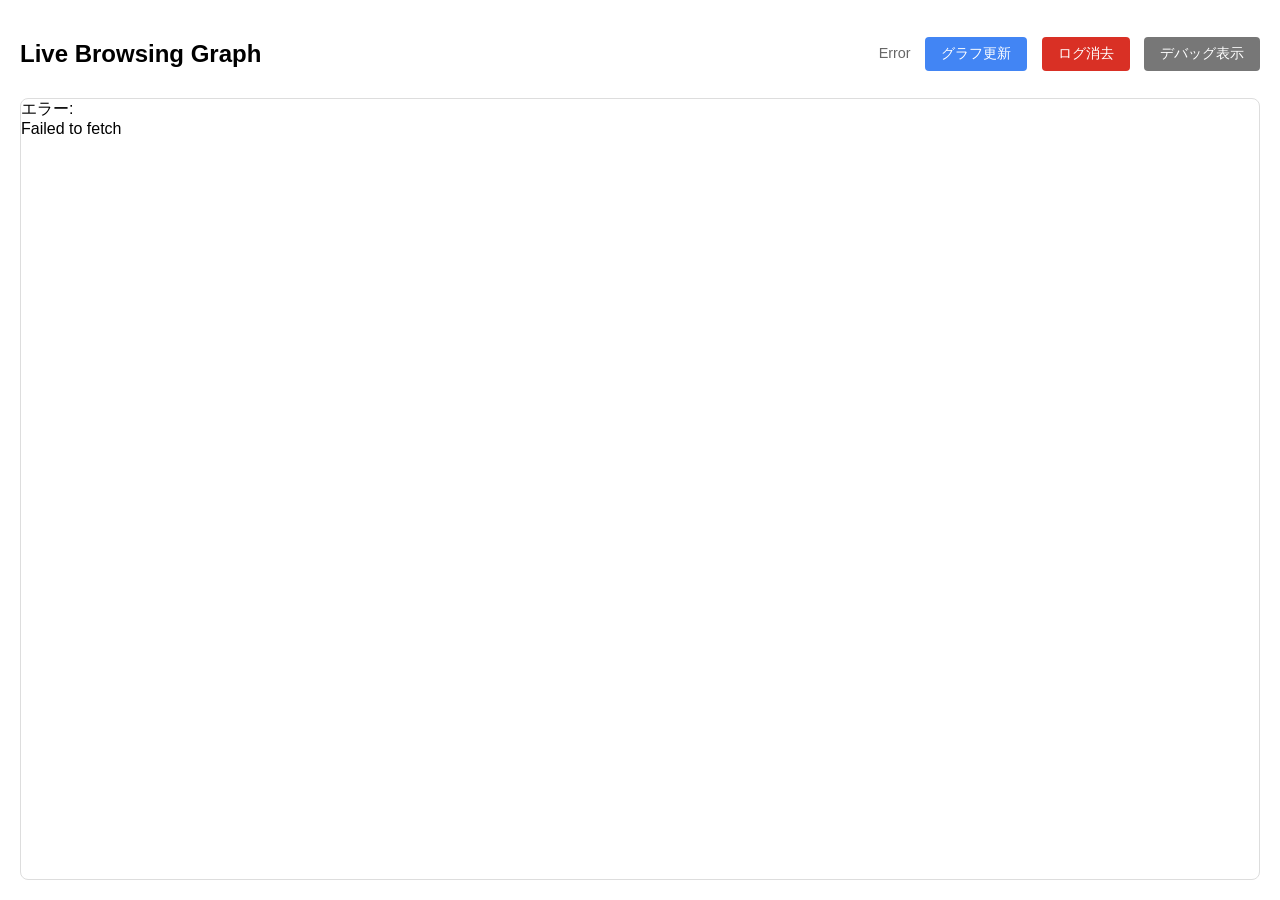
<file: frontend/index.html>
<!DOCTYPE html>
<html lang="ja">
<head>
    <meta charset="UTF-8">
    <title>Live Knowledge Graph (Debug)</title>
    <script src="https://cdn.plot.ly/plotly-2.27.0.min.js"></script>
    <style>
        body { font-family: sans-serif; margin: 0; padding: 20px; height: 100vh; display: flex; flex-direction: column; box-sizing: border-box; }
        header { display: flex; justify-content: space-between; align-items: center; margin-bottom: 10px; }
        #graph_area { flex: 1; border: 1px solid #ddd; border-radius: 8px; position: relative; min-height: 400px; /* ★高さを確保 */ }
        button { padding: 8px 16px; cursor: pointer; background: #4285f4; color: white; border: none; border-radius: 4px; font-size: 14px; }
        button:hover { background: #357ae8; }
        button.danger { background: #d93025; margin-left: 10px; }
        button.danger:hover { background: #b02a20; }
        #status { color: #666; font-size: 0.9em; margin-right: 10px; }
        #debug_log { margin-top: 10px; padding: 10px; background: #f0f0f0; border: 1px solid #ccc; font-family: monospace; font-size: 12px; height: 100px; overflow-y: scroll; display: none; }
    </style>
</head>
<body>
    <header>
        <h2>Live Browsing Graph</h2>
        <div>
            <span id="status">Ready</span>
            <button onclick="fetchGraph()">グラフ更新</button>
            <button class="danger" onclick="clearLogs()">ログ消去</button>
            <button onclick="toggleDebug()" style="background:#777; margin-left:10px;">デバッグ表示</button>
        </div>
    </header>
    
    <div id="graph_area">Loading...</div>
    <div id="debug_log"></div>

    <script>
        const API_URL = "http://127.0.0.1:8000";

        function log(msg) {
            console.log(msg);
            const logDiv = document.getElementById('debug_log');
            logDiv.innerHTML += `<div>${new Date().toLocaleTimeString()} ${msg}</div>`;
            logDiv.scrollTop = logDiv.scrollHeight;
        }

        function toggleDebug() {
            const d = document.getElementById('debug_log');
            d.style.display = d.style.display === 'none' ? 'block' : 'none';
        }

        // グラフデータの取得と描画
        async function fetchGraph() {
            const statusEl = document.getElementById('status');
            statusEl.innerText = "Updating...";
            log("Fetching graph data...");
            
            try {
                // キャッシュ回避のためにタイムスタンプを付与
                const response = await fetch(`${API_URL}/api/graph?t=${new Date().getTime()}`);
                
                if (!response.ok) throw new Error(`Server returned ${response.status}`);
                
                const fig = await response.json();
                log(`Received Data: ${JSON.stringify(fig).substring(0, 100)}...`); // データの先頭を表示
                
                // データチェック
                if (!fig || !fig.data || fig.data.length === 0) {
                    log("Data is empty.");
                    document.getElementById('graph_area').innerText = "データがありません。サーバーにログが届いていない可能性があります。";
                    statusEl.innerText = "No Data";
                    return;
                }

                log(`Traces found: ${fig.data.length} items`);

                // 描画
                document.getElementById('graph_area').innerText = ""; 
                await Plotly.newPlot('graph_area', fig.data, fig.layout);
                log("Graph plotted successfully.");

                // クリックイベント
                const myPlot = document.getElementById('graph_area');
                myPlot.removeAllListeners('plotly_click'); // 重複防止
                myPlot.on('plotly_click', function(data){
                    if (data.points.length > 0) {
                        const pathText = data.points[0].customdata;
                        if (pathText) alert("【始点からの道のり】\n\n" + pathText);
                    }
                });
                
                statusEl.innerText = "Updated";

            } catch (e) {
                console.error(e);
                log(`Error: ${e.message}`);
                document.getElementById('graph_area').innerText = "エラー:\n" + e.message;
                statusEl.innerText = "Error";
            }
        }

        async function clearLogs() {
            if(confirm("ログを消去しますか？")) {
                await fetch(`${API_URL}/api/logs`, { method: 'DELETE' });
                fetchGraph();
            }
        }

        // 初回実行
        fetchGraph();
    </script>
</body>
</html>
</file>
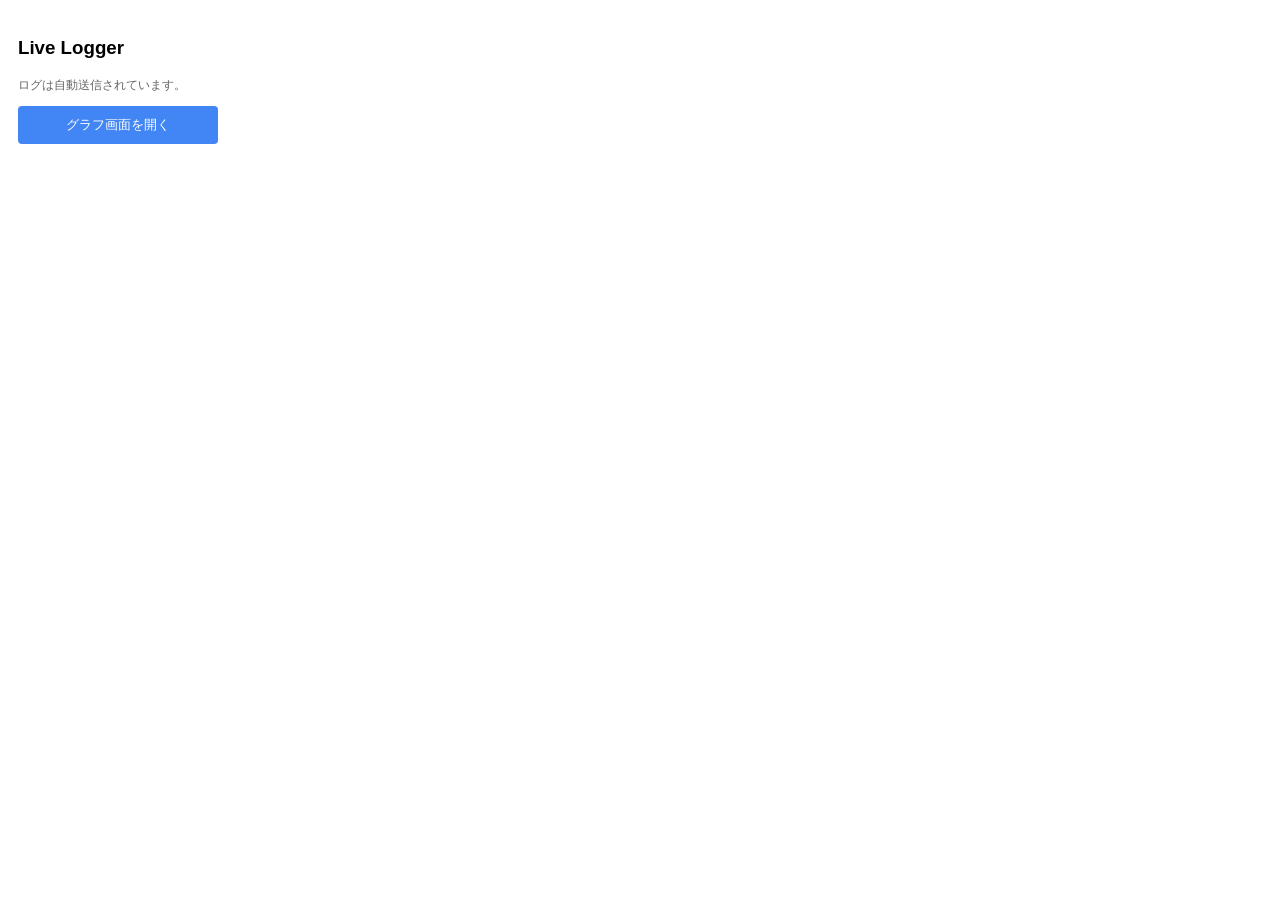
<file: extension/popup.html>
<!DOCTYPE html>
<html>
<head>
  <meta charset="utf-8">
  <style>
    body { width: 200px; padding: 10px; font-family: sans-serif; }
    button {
      width: 100%; padding: 10px;
      background-color: #4285f4; color: white;
      border: none; border-radius: 4px; cursor: pointer;
    }
    button:hover { background-color: #357ae8; }
    p { font-size: 12px; color: #666; }
  </style>
</head>
<body>
  <h3>Live Logger</h3>
  <p>ログは自動送信されています。</p>
  <button id="openGraph">グラフ画面を開く</button>
  <script src="popup.js"></script>
</body>
</html>
</file>
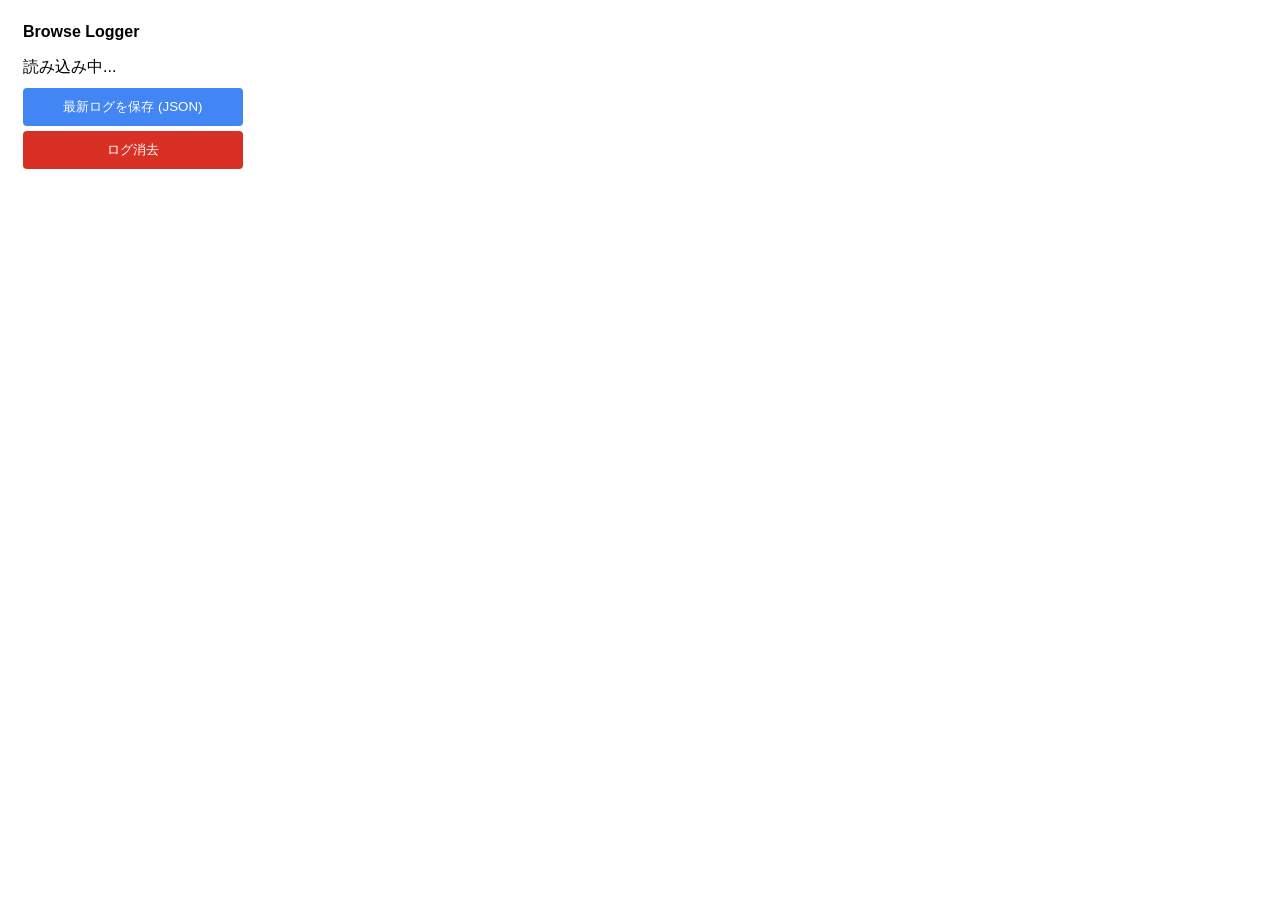
<file: Backend/chrome_extention/popup.html>
<!DOCTYPE html>
<html>
<head>
  <meta charset="utf-8">
  <style>
    body { width: 220px; padding: 15px; font-family: sans-serif; }
    h3 { margin-top: 0; font-size: 16px; }
    button {
      width: 100%; padding: 10px; margin-top: 10px;
      background-color: #4285f4; color: white;
      border: none; border-radius: 4px; cursor: pointer;
    }
    button:hover { background-color: #357ae8; }
    #status { margin-top: 10px; font-size: 12px; color: #666; }
  </style>
</head>
<body>
  <h3>Browse Logger</h3>
  <div id="countDisplay">読み込み中...</div>
  <button id="exportBtn">最新ログを保存 (JSON)</button>
  <button id="clearBtn" style="background-color: #d93025; margin-top: 5px;">ログ消去</button>
  <div id="status"></div>
  <script src="popup.js"></script>
</body>
</html>
</file>
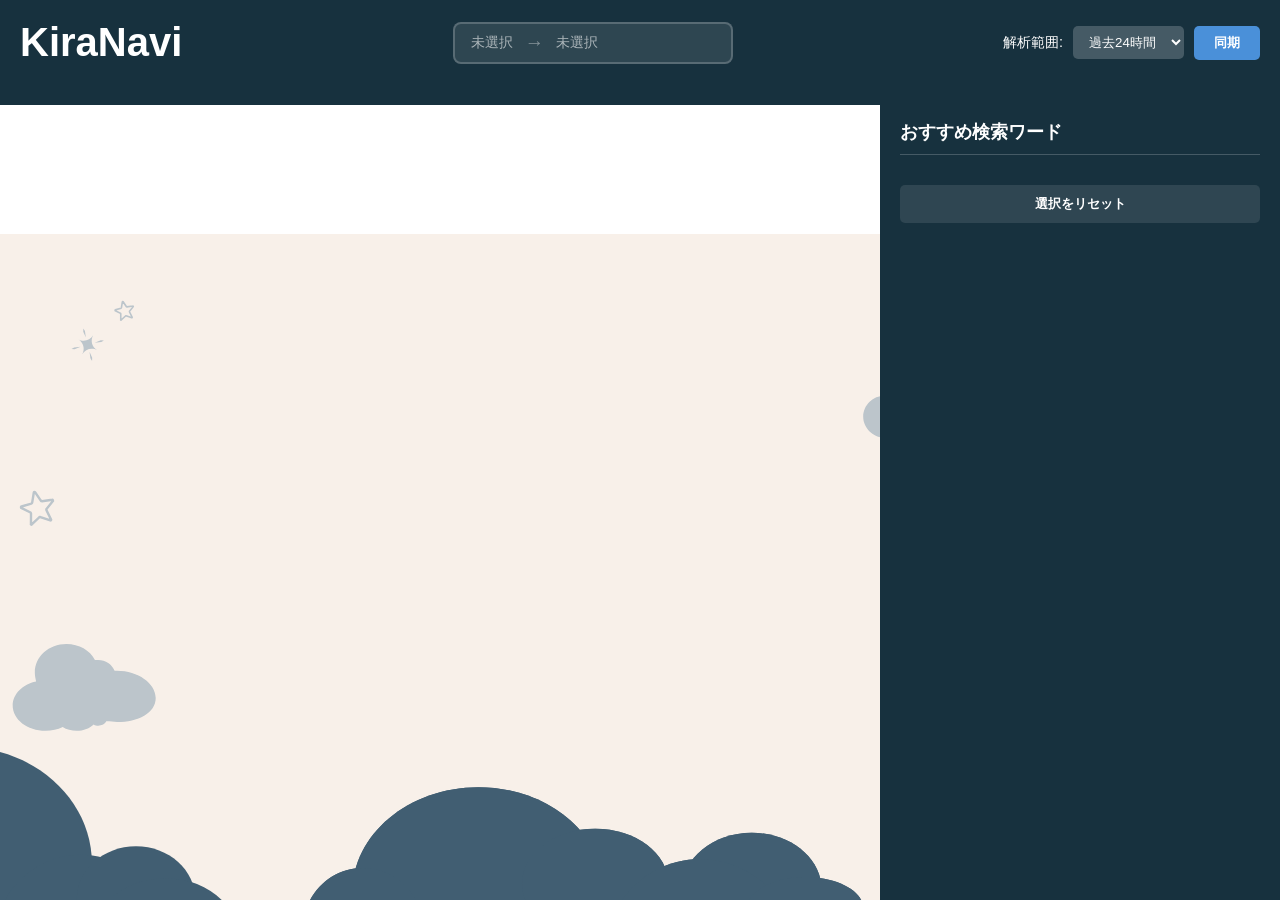
<file: extension/ui/dashboard.html>
<!DOCTYPE html>
<html lang="ja">
<head>
  <meta charset="UTF-8">
  <meta name="viewport" content="width=device-width, initial-scale=1.0">
  <title>KiraNavi</title>
  <link rel="stylesheet" href="dashboard.css">
</head>
<body>
  <div id="controls">
    <h1>KiraNavi</h1>

    <!-- 選択ノード表示（サイドバーから移動） -->
    <div id="selected-nodes">
      <span id="selected-node-1" class="selected-node-label">未選択</span>
      <span class="arrow">→</span>
      <span id="selected-node-2" class="selected-node-label">未選択</span>
    </div>

    <div class="control-group">
      <label for="range-select">解析範囲:</label>
      <select id="range-select">
        <option value="1">過去1時間</option>
        <option value="24" selected>過去24時間</option>
        <option value="168">過去1週間</option>
        <option value="720">過去30日</option>
      </select>
      <button id="sync-btn">同期</button>
    </div>

    <div id="status"></div>
  </div>

  <div id="graph-container">
    <div id="graph"></div>
  </div>

  <div id="sidebar">
    <div id="recommend-section">
      <h2>おすすめ検索ワード</h2>
      <ul id="recommend-list"></ul>
    </div>
    <div id="previous-recommend-section" style="display: none;">
      <h2>以前のおすすめ</h2>
      <ul id="previous-recommend-list"></ul>
    </div>
    <div class="suggest-controls">
      <button id="reset-selection-btn">選択をリセット</button>
    </div>
  </div>

  <script src="../vendor/plotly.min.js"></script>
  <script type="module" src="dashboard.js"></script>
</body>
</html>
</file>
<file: extension/ui/dashboard.css>
* {
  margin: 0;
  padding: 0;
  box-sizing: border-box;
}

body {
  font-family: 'Segoe UI', Tahoma, Geneva, Verdana, sans-serif;
  background-image: url('../assets/bg_night_sky.svg');
  background-size: 80%;
  background-repeat: no-repeat;
  background-position: left bottom;
  background-attachment: fixed;
  min-height: 100vh;
  color: #fff;
}

#controls {
  position: fixed;
  top: 0;
  left: 0;
  right: 0;
  background: #17313E;
  padding: 20px 20px;
  display: flex;
  flex-wrap: wrap;
  align-items: center;
  gap: 20px;
  z-index: 100;
  backdrop-filter: blur(10px);
}

#controls h1 {
  font-size: 2.5rem;
  font-family: "Arial Rounded MT Bold", Arial, sans-serif;
  margin-right: auto;
}

.control-group {
  display: flex;
  align-items: center;
  gap: 10px;
}

.control-group label {
  font-size: 0.9rem;
}

#range-select {
  padding: 8px 12px;
  border-radius: 5px;
  border: none;
  background: rgba(255, 255, 255, 0.2);
  color: #fff;
  cursor: pointer;
}

#range-select option {
  background: #333;
}

#sync-btn {
  padding: 8px 20px;
  border-radius: 5px;
  border: none;
  background: #4a90d9;
  color: #fff;
  cursor: pointer;
  font-weight: bold;
  transition: background 0.2s;
}

#sync-btn:hover {
  background: #357abd;
}

#sync-btn:disabled {
  background: #666;
  cursor: not-allowed;
}

#status {
  font-size: 0.85rem;
  color: #aaa;
}

#graph-container {
  position: fixed;
  top: 70px;
  left: 0;
  right: 300px;
  bottom: 0;
}

#graph {
  width: 100%;
  height: 100%;
}

#sidebar {
  position: fixed;
  top: 100px;
  right: 0;
  width: 400px;
  bottom: 0;
  background: #17313E;
  padding: 20px;
  overflow-y: auto;
  backdrop-filter: blur(10px);
}

#sidebar h2 {
  font-size: 1.1rem;
  margin-bottom: 15px;
  padding-bottom: 10px;
  border-bottom: 1px solid rgba(255, 255, 255, 0.2);
}

#recommend-section, #next-section, #previous-recommend-section {
  margin-bottom: 30px;
}

/* 以前のおすすめセクションのスタイル */
#previous-recommend-section {
  margin-top: 20px;
  padding-top: 20px;
  border-top: 1px solid rgba(255, 255, 255, 0.15);
}

#previous-recommend-section h2 {
  opacity: 0.8;
  font-size: 1rem;
  color: rgba(255, 255, 255, 0.7);
  margin-bottom: 12px;
}

/* スクロール可能なコンテナ */
#previous-recommend-list {
  max-height: 400px;
  overflow-y: auto;
  overflow-x: hidden;
  padding-right: 5px;
  scroll-behavior: smooth;
}

/* スクロールバーのスタイル */
#previous-recommend-list::-webkit-scrollbar {
  width: 6px;
}

#previous-recommend-list::-webkit-scrollbar-track {
  background: rgba(255, 255, 255, 0.05);
  border-radius: 3px;
}

#previous-recommend-list::-webkit-scrollbar-thumb {
  background: rgba(255, 255, 255, 0.2);
  border-radius: 3px;
}

#previous-recommend-list::-webkit-scrollbar-thumb:hover {
  background: rgba(255, 255, 255, 0.3);
}

#recommend-list, #next-list, #previous-recommend-list {
  list-style: none;
}

#recommend-list li, #next-list li {
  padding: 10px;
  margin-bottom: 8px;
  background: rgba(255, 255, 255, 0.1);
  border-radius: 5px;
  cursor: pointer;
  transition: background 0.2s;
}

#recommend-list li:hover, #next-list li:hover {
  background: rgba(255, 255, 255, 0.2);
}

/* 以前のおすすめリストアイテム（やや控えめなスタイル） */
#previous-recommend-list li {
  padding: 10px;
  margin-bottom: 8px;
  background: rgba(255, 255, 255, 0.05);
  border-radius: 5px;
  cursor: pointer;
  transition: background 0.2s;
  opacity: 0.85;
}

#previous-recommend-list li:hover {
  background: rgba(255, 255, 255, 0.12);
  opacity: 1;
}

#previous-recommend-list .query-text {
  opacity: 0.9;
}

#previous-recommend-list .query-reason {
  opacity: 0.7;
}

/* タイムスタンプセパレーター */
.recommendation-separator {
  margin: 15px 0 10px 0;
  padding: 8px 10px;
  background: rgba(74, 144, 217, 0.15);
  border-left: 3px solid rgba(74, 144, 217, 0.5);
  border-radius: 3px;
  font-size: 0.75rem;
  color: rgba(255, 255, 255, 0.6);
  font-weight: 500;
  display: flex;
  align-items: center;
  gap: 6px;
  animation: slideInFromTop 0.3s ease-out;
}

.recommendation-separator::before {
  content: "📅";
  font-size: 0.9rem;
}

/* 新しく追加された推薦のアニメーション */
@keyframes slideInFromTop {
  from {
    opacity: 0;
    transform: translateY(-10px);
  }
  to {
    opacity: 1;
    transform: translateY(0);
  }
}

#previous-recommend-list li {
  animation: slideInFromTop 0.3s ease-out;
}

.query-text {
  font-weight: bold;
  display: block;
  margin-bottom: 4px;
}

.query-reason, .next-reason {
  font-size: 0.8rem;
  color: #aaa;
}

/* AI提案の特別なスタイル */
#recommend-list li.ai-suggestion {
  background: linear-gradient(135deg, rgba(74, 144, 217, 0.3), rgba(74, 144, 217, 0.1));
  border-left: 4px solid #4a90d9;
  animation: fadeIn 0.3s ease-in;
}

#recommend-list li.ai-suggestion:hover {
  background: linear-gradient(135deg, rgba(74, 144, 217, 0.4), rgba(74, 144, 217, 0.2));
  box-shadow: 0 2px 8px rgba(74, 144, 217, 0.3);
}

#recommend-list li.ai-suggestion .query-reason {
  color: #8ec5fc;
  font-weight: 600;
}

@keyframes fadeIn {
  from {
    opacity: 0;
    transform: translateY(-10px);
  }
  to {
    opacity: 1;
    transform: translateY(0);
  }
}

.next-label {
  font-weight: bold;
  display: block;
  margin-bottom: 4px;
}

/* Plotlyグラフの背景を透明に */
.js-plotly-plot .plotly .bg {
  fill: transparent !important;
}

/* ====================================
   選択ノード表示（ヘッダーバー内）
   ==================================== */

#selected-nodes {
  display: flex;
  align-items: center;
  gap: 12px;
  padding: 8px 16px;
  background: rgba(255, 255, 255, 0.1);
  border-radius: 8px;
  border: 2px solid rgba(255, 255, 255, 0.2);
  margin-right: auto;
  min-width: 280px;
  max-width: 400px;
}

.selected-node-label {
  font-size: 0.9rem;
  color: rgba(255, 255, 255, 0.6);
  font-weight: 500;
  white-space: nowrap;
  overflow: hidden;
  text-overflow: ellipsis;
  max-width: 120px;
  transition: all 0.3s ease;
}

.selected-node-label.active {
  color: #fff;
  font-weight: 700;
  text-shadow: 0 0 8px rgba(255, 255, 255, 0.5);
}

.arrow {
  font-size: 1.2rem;
  color: rgba(255, 255, 255, 0.4);
  font-weight: bold;
}

#status {
  flex-basis: 100%;
  font-size: 0.85rem;
  color: #aaa;
  margin-top: -10px;
}

/* サイドバーのボタンスタイル */
.suggest-controls {
  margin-bottom: 15px;
}

.suggest-controls p {
  margin-bottom: 12px;
  color: rgba(255, 255, 255, 0.8);
  font-size: 0.9rem;
  line-height: 1.5;
}

#reset-selection-btn {
  width: 100%;
  padding: 10px;
  border-radius: 5px;
  border: none;
  background: rgba(255, 255, 255, 0.1);
  color: #fff;
  cursor: pointer;
  font-weight: bold;
  transition: background 0.2s;
}

#reset-selection-btn:hover {
  background: rgba(255, 255, 255, 0.2);
}

#reset-selection-btn:active {
  background: rgba(255, 255, 255, 0.25);
}

/* レスポンシブ対応 */
@media (max-width: 900px) {
  #selected-nodes {
    order: 3;
    margin-right: 0;
    flex-basis: 100%;
  }

  .selected-node-label {
    max-width: 100px;
  }
}

@media (max-width: 600px) {
  #controls {
    padding: 15px 10px;
    gap: 10px;
  }

  #controls h1 {
    font-size: 1.5rem;
  }

  #selected-nodes {
    min-width: 200px;
    padding: 6px 12px;
  }

  .selected-node-label {
    font-size: 0.8rem;
    max-width: 80px;
  }

  .control-group {
    flex-basis: 100%;
  }
}
</file>
